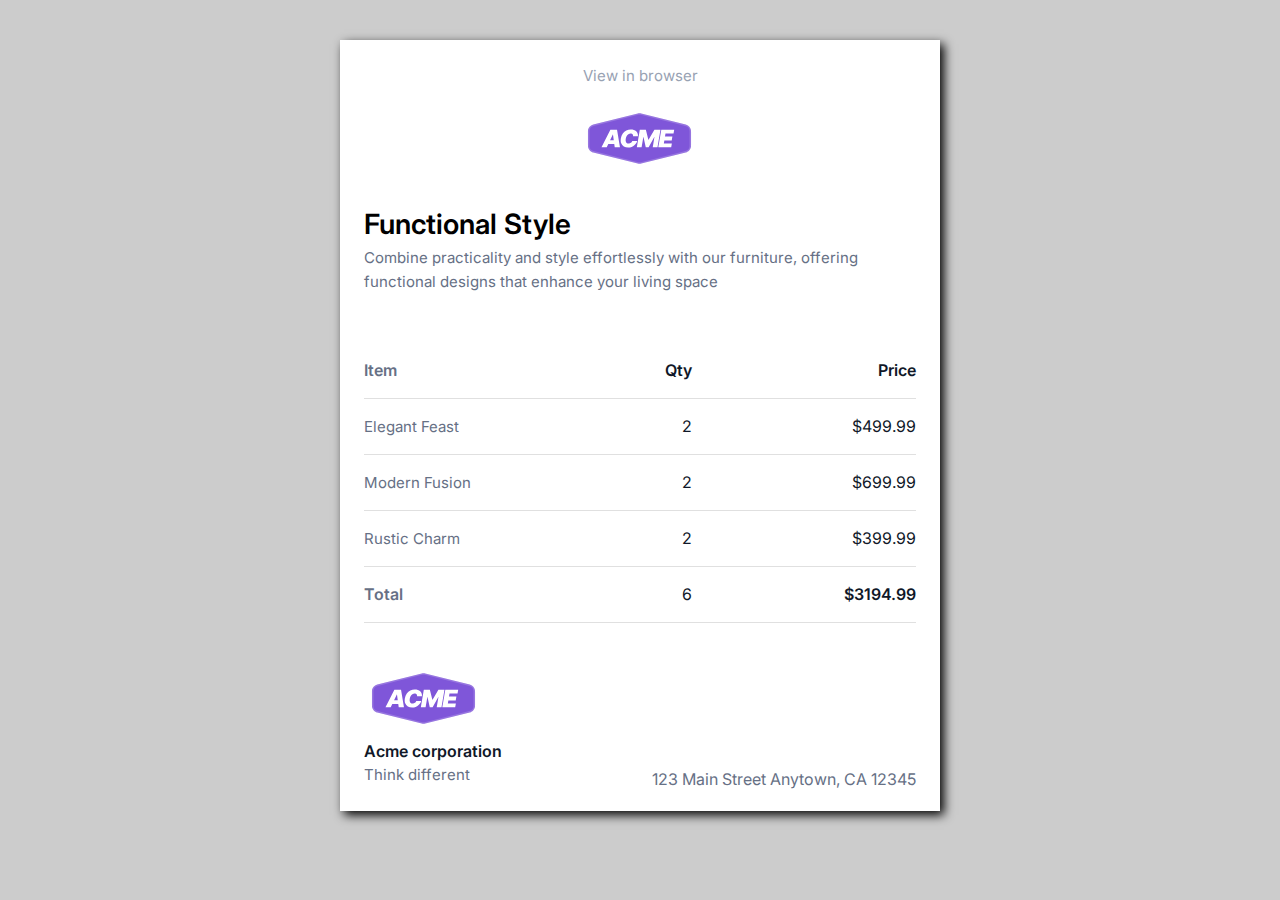
<file: index.html>
<!DOCTYPE html>
<html lang="en">
<head>
    <meta charset="UTF-8">
    <meta name="viewport" content="width=device-width, initial-scale=1.0">
    <link rel="preconnect" href="https://fonts.googleapis.com">
    <link rel="preconnect" href="https://fonts.gstatic.com" crossorigin>
    <link href="https://fonts.googleapis.com/css2?family=Inter:ital,opsz,wght@0,14..32,100..900;1,14..32,100..900&display=swap" rel="stylesheet">
    <link rel="stylesheet" href="css/styles.css">
    <title>Table</title>
</head>
<body>
    <div class="table-inner">
        <table class="table">
            <thead>
                <tr>
                    <th colspan="3">
                        <div><a href="#">View in browser</a></div>
                        <img src="images/Logo.svg" alt="Logo" width="120" height="56">
                        <p class="text-h2">Functional Style</p>
                        <p class="description-text">Combine practicality and style effortlessly with our furniture, offering functional designs that enhance your living space</p>
                    </th>
                </tr>
            </thead>
            <tbody>
                <tr class="table-main-row">
                    <td class="element">Item</td>
                    <td class="element-description">Qty</td>
                    <td class="element-description">Price</td>
                </tr>
                <tr class="table-main-row">
                    <td class="w-376 item_name">Elegant Feast</td>
                    <td class="information">2</td>
                    <td class="information">$499.99</td>
                </tr>
                <tr class="table-main-row">
                    <td class="w-376 item_name">Modern Fusion</td>
                    <td class="information">2</td>
                    <td class="information"">$699.99</td>
                </tr>
                <tr class="table-main-row">
                    <td class="w-376 item_name">Rustic Charm</td>
                    <td class="information"">2</td>
                    <td class="information"">$399.99</td>
                </tr>
                <tr class="table-main-row">
                    <td class="w-376 total">Total</td>
                    <td class="information">6</td>
                    <td class="total-price">$3194.99</td>
                </tr>
            </tbody>
            <tfoot>
                <tr>
                    <td class="td-border-none" colspan="3">
                        <table>
                            <tbody>
                                <tr>
                                    <td class="footer">
                                        <img src="images/Logo.svg" alt="Logo" width="120" height="56">
                                        <p class="logo-name">Acme corporation</p>
                                        <p class="wish">Think different</p>
                                    </td>
                                    <td class="footer">
                                        <p class="footer-adress">123 Main Street Anytown, CA 12345</p>
                                    </td>
                                </tr>
                            </tbody>
                        </table>
                    </td>
                </tr>
            </tfoot>
        </table>
    </div>
</body>
</html>
</file>
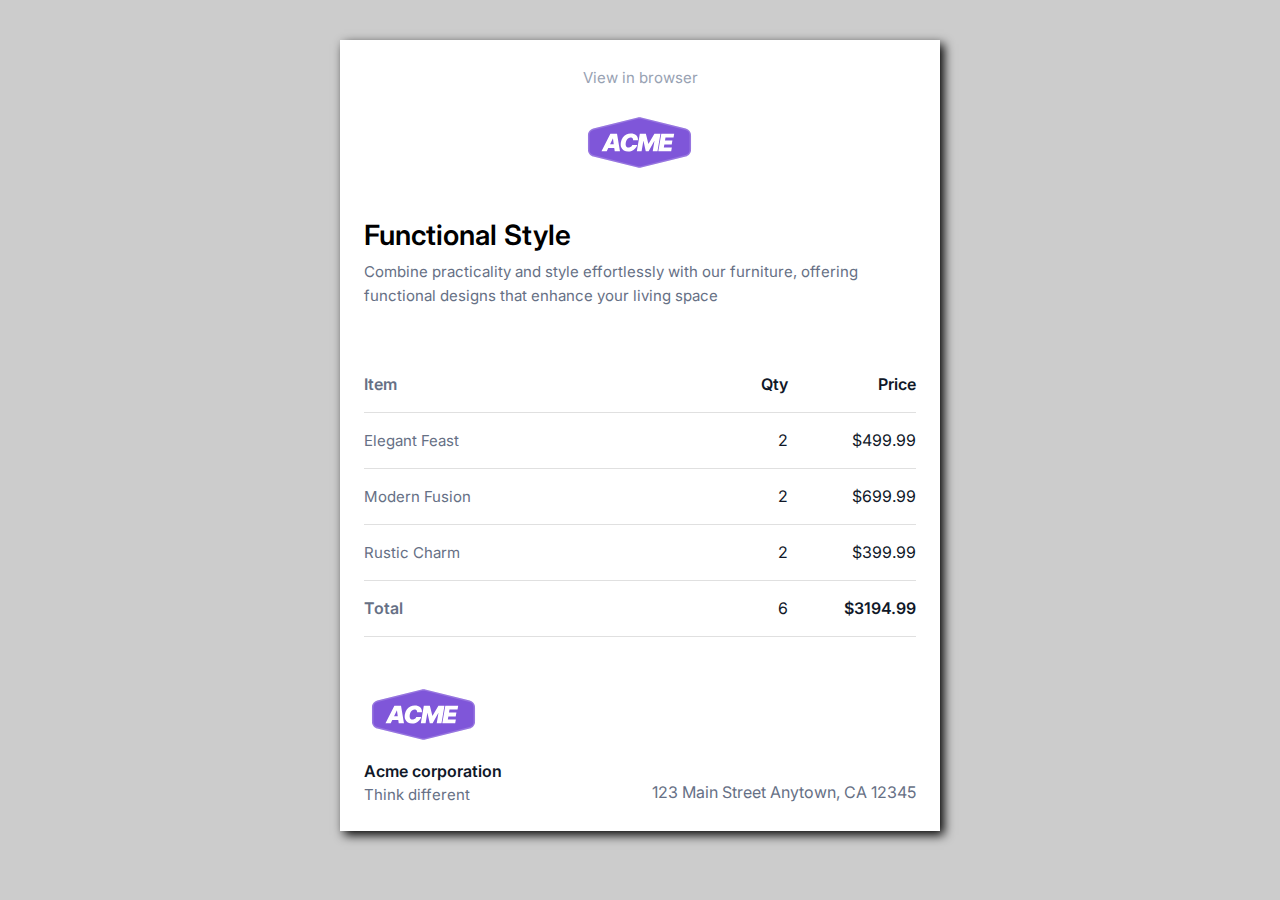
<file: table.html>
<!DOCTYPE html>
<html lang="en">
<head>
    <meta charset="UTF-8">
    <meta name="viewport" content="width=device-width, initial-scale=1.0">
    <link rel="preconnect" href="https://fonts.googleapis.com">
    <link rel="preconnect" href="https://fonts.gstatic.com" crossorigin>
    <link href="https://fonts.googleapis.com/css2?family=Inter:ital,opsz,wght@0,14..32,100..900;1,14..32,100..900&display=swap" rel="stylesheet">
    <link rel="stylesheet" href="css/main.css">
    <title>Table</title>
</head>
<body>
    <div class="table-inner">
        <table class="table">
            <thead style="align-items: center;">
                <tr>
                    <th style="padding-bottom: 48px;" colspan="3">
                        <a style="display: block; padding: 16px 0 28px 0; font-size: 15px; font-weight: 400;" href="#">View in browser</a>
                        <img src="images/Logo.svg" alt="Logo" width="120" height="56">
                        <p style="font-size: 28px; font-weight: 600; text-align: left; padding-top: 43px;">Functional Style</p>
                        <p style="padding-top: 8px; line-height: 24px; font-size: 15px; font-weight: 400; color: #667085; text-align: left;">Combine practicality and style effortlessly with our furniture, offering functional designs that enhance your living space</p>
                    </th>
                </tr>
            </thead>
            <tbody>
                <tr class="table-main-row">
                    <td class="w-376" style="font-weight: 600; color: #667085;">Item</td>
                    <td style="font-weight: 600; text-align: right; color: #101828;">Qty</td>
                    <td style="font-weight: 600;text-align: right; color: #101828;">Price</td>
                </tr>
                <tr class="table-main-row">
                    <td class="w-376 item_name">Elegant Feast</td>
                    <td style="text-align: right; color: #101828;">2</td>
                    <td style="text-align: right; color: #101828;">$499.99</td>
                </tr>
                <tr class="table-main-row">
                    <td class="w-376 item_name">Modern Fusion</td>
                    <td style="text-align: right; color: #101828;">2</td>
                    <td style="text-align: right; color: #101828;">$699.99</td>
                </tr>
                <tr class="table-main-row">
                    <td class="w-376 item_name">Rustic Charm</td>
                    <td style="text-align: right; color: #101828;">2</td>
                    <td style="text-align: right; color: #101828;">$399.99</td>
                </tr>
                <tr class="table-main-row">
                    <td class="w-376" style="font-weight: 600; color: #667085;">Total</td>
                    <td style="text-align: right; color: #101828;">6</td>
                    <td style="font-size: 16px; color: #101828; font-weight: 600; text-align: right;">$3194.99</td>
                </tr>
            </tbody>
            <tfoot>
                <tr>
                    <td class="td-border-none" colspan="3">
                        <table>
                            <tbody>
                                <tr>
                                    <td style="padding-top:50px;" class="td-border-none">
                                        <img style="margin-bottom: 12px; text-align: left;" src="images/Logo.svg" alt="Logo" width="120" height="56">
                                        <p style="font-weight: 600; color: #101828; line-height: 24px;">Acme corporation</p>
                                        <p style="font-size: 15px; font-weight: 400; color: #667085; line-height: 24px;">Think different</p>
                                    </td>
                                    <td class="td-border-none">
                                        <p style="text-align: right; color: #667085; padding-top: 140px;">123 Main Street Anytown, CA 12345</p>
                                    </td>
                                </tr>
                            </tbody>
                        </table>
                    </td>
                </tr>
            </tfoot>
        </table>
    </div>
</body>
</html>
</file>
<file: css/main.css>
*{
            box-sizing: border-box;
            margin: 0;
            padding: 0;
            border: 0;
        }

        body{
            background: #ccc;
            font-family: "Inter", sans-serif;
        }

        table{
            border-collapse: collapse;
            width: 100%;
        }
        td{
            border-bottom: 1px solid #e0e0e0;
        }

        a{
            text-decoration: none;
            color: #98A2B3;
        }
        .td-border-none{
            border: none;
        }

        .table-inner{
            width: 600px;
            padding: 12px 24px 24px;
            margin: 40px auto 0;
            background: #fff;
            box-shadow: 4px 4px 10px 0px #000;
        }

        /*.table{
            width: 100%;
        }*/

        .table-main-row{
            height: 56px;
        }

        .w-376{
            width: 376px;
        }

        .item_name{
            font-size: 15px;
            font-weight: 400;
            color: #667085;
        }
</file>
<file: css/styles.css>
@import url("reset.css");

body{
    background: #ccc;
    font-family: "Inter", sans-serif;
}
table{
    border-collapse: collapse;
    width: 100%;
}

thead{
    align-items: center;
}

thead th{
    padding-bottom: 48px;
}

thead th div a{
    display: inline-block;
    margin: 16px 0 28px 0; font-size: 15px; font-weight: 400;
}

.text-h2{
    font-size: 28px;
    font-weight: 600;
    text-align: left;
    margin-top: 43px;
}

.description-text{
    padding-top: 8px;
    line-height: 24px;
    font-size: 15px;
    font-weight: 400;
    color: #667085;
    text-align: left;
}

td{
    border-bottom: 1px solid #e0e0e0;
}
a{
    text-decoration: none;
    color: #98A2B3;
}
.td-border-none{
    padding: 48px 0 0;
    border: none;
    vertical-align: bottom;
    width: 50%;
}

.footer{
    border: none;
    vertical-align: bottom;
    width: 50%;
}

.td-border-none img{
    margin-bottom: 12px;
}

.footer-adress{
    text-align: right;
    color: #667085;
}

.table-inner{
    width: 600px;
    padding: 12px 24px 24px;
    margin: 40px auto 0;
    background: #fff;
    box-shadow: 4px 4px 10px 0px #000;
}
.table-main-row{
    height: 56px;
}
.w-376{
    width: 376px;
}

.element{
    width: 376px;
    font-weight: 600;
    color: #667085;
}

.element-description{
    font-weight: 600;
    text-align: right;
    color: #101828;
}

.item_name{
    font-size: 15px;
    font-weight: 400;
    color: #667085;
}

.information{
    text-align: right;
    color: #101828;
}

.total{
    font-weight: 600;
    color: #667085;
}

.total-price{
    font-size: 16px;
    color: #101828;
    font-weight: 600;
    text-align: right;
}

.logo-name{
    font-weight: 600;
    color: #101828;
    line-height: 24px;
}

.wish{
    font-size: 15px;
    font-weight: 400;
    color: #667085;
    line-height: 24px;
}
</file>
